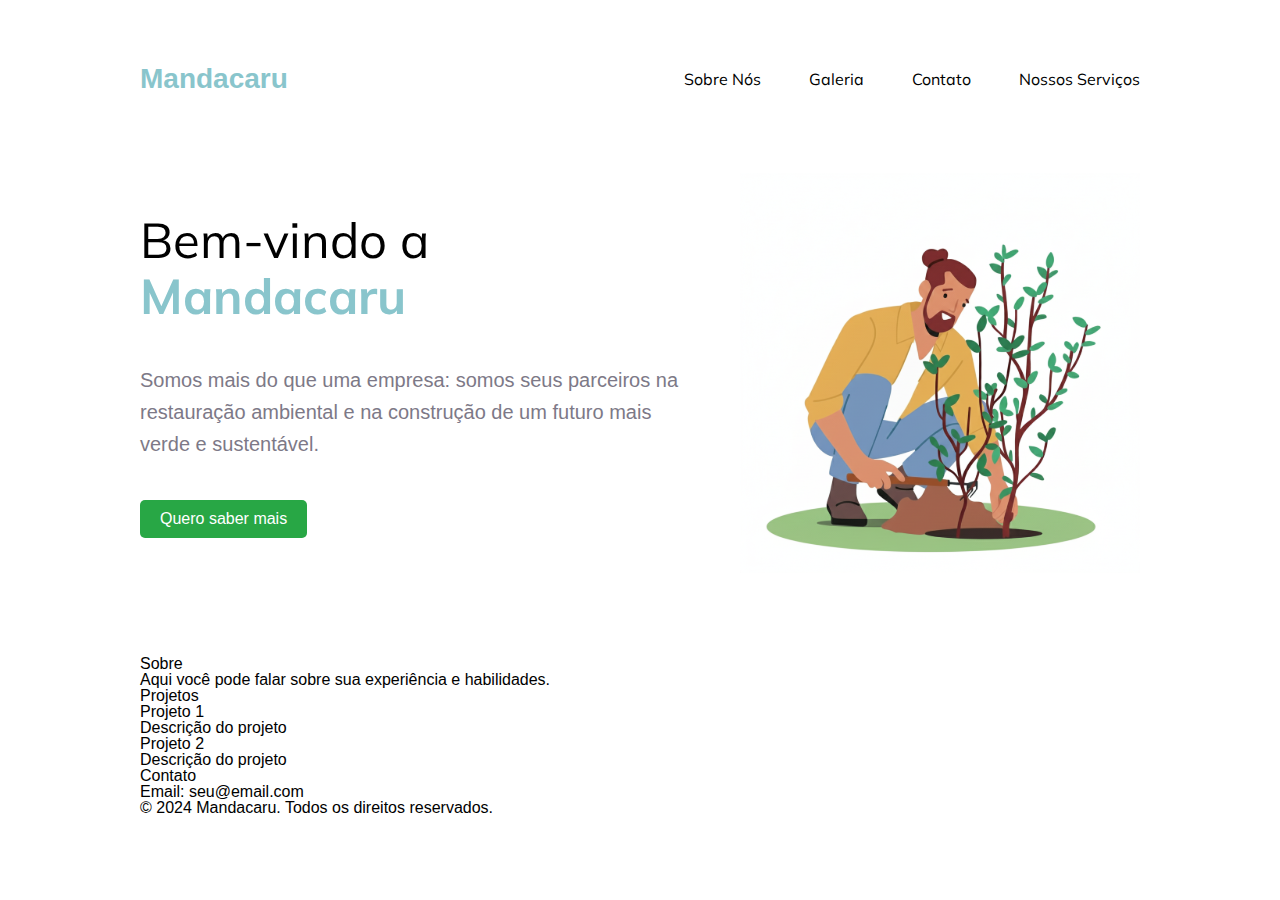
<file: index.html>
<!DOCTYPE html>
<html lang="pt-BR">

<head>
    <meta charset="UTF-8">
    <link rel="preconnect" href="https://fonts.googleapis.com">
    <link rel="preconnect" href="https://fonts.gstatic.com" crossorigin>
    <meta name="viewport" content="width=device-width, initial-scale=1.0">
    <title>Mandacaru - Soluções Eco-Friendly</title>
    <meta name="description" content= "Uma firma de engenharia ambiental para restauração ecológica">
    <meta name="author" content="Caio Nascimento Mizerani">
    <meta name="author" content="Rubens dos Santos Pinto">
    <link rel="stylesheet" href="css/_variaveis.css">
    <link rel="stylesheet" href="css/_reset.css">
    <link rel="stylesheet" href="css/styles.css">
    <link href="https://fonts.googleapis.com/css2?family=Mulish:wght@400;700&family=Open+Sans:wght@400;700&display=swap"
        rel="stylesheet">
    <meta property="og:title" content="Mandacaru - Soluções Eco-Friendly">
    <meta property="og:site_name" content="Mandacaru - Portfólio">
    <meta property="og:description" content="Uma firma de engenharia ambiental para restauração ecológica">
    <meta property="og:type" content="website">
</head>

<body>
    <div class="page">
        <header>
            <nav>
                <a id="logo" href="#">Mandacaru</a>
                <div class="list">
                    <div class="item"><a href="sobre.html">Sobre Nós</a></div>
                    <div class="item"><a href="galeria.html">Galeria</a></div>
                    <div class="item"><a href="contatos.html">Contato</a></div>
                    <div class="item"><a href="servicos.html">Nossos Serviços</a></div>
                </ul>
            </nav>
        </header>

        <main>
            <section id="hero">
                <div class="content">
                    <h1 class="title">Bem-vindo a <span>Mandacaru</span></h1>
                    <p class="subtitle">Somos mais do que uma empresa: somos seus parceiros na restauração ambiental e na construção de um futuro mais verde e sustentável.</p>
                    <button class="button">Quero saber mais</button>
                </div>
                <div class="image">
                    <img src="./assets/images/plant.svg" alt="Imagem de um homem cultivando um planta">
                </div>
            </section>

            <section id="sobre">
                <h2>Sobre</h2>
                <p>Aqui você pode falar sobre sua experiência e habilidades.</p>
            </section>

            <section id="projetos">
                <h2>Projetos</h2>
                <article>
                    <h3>Projeto 1</h3>
                    <p>Descrição do projeto</p>
                </article>
                <article>
                    <h3>Projeto 2</h3>
                    <p>Descrição do projeto</p>
                </article>
            </section>

            <section id="contato">
                <h2>Contato</h2>
                <p>Email: seu@email.com</p>
            </section>
        </main>

        <footer>
            <p>&copy; 2024 Mandacaru. Todos os direitos reservados.</p>
        </footer>

    </div>
</body>

</html>
</file>
<file: css/_variaveis.css>
:root {
  /* Cores de Destaque da Marca (Louvre) */
  --cor-louvre-primaria: #CA994D; /* Um tom de Ouro/Ocre (Tussock), muito usado em links e botões de destaque. */
  --cor-louvre-secundaria: #7F5229; /* Um Marrom/Castanho (Nutmeg), usado em detalhes e tons mais escuros. */
  
  /* Cores de Fundo e Texto */
  --cor-louvre-fundo: #FFFFFF; /* Fundo principal claro. */
  --cor-louvre-texto: #000000; /* Cor principal do texto (Preto). */

  /* Cores de Destaque dos botoes */
  --cor-botao-primario: #2D5016; /* Verde escuro elegante (inspirado no Louvre) */
  --cor-botao-primario-hover: #3A6B1C; /* Verde mais claro para hover */
  --cor-botao-secundario: #4A7C59; /* Verde médio para botões secundários */
  --cor-botao-secundario-hover: #5A8C69; /* Verde mais claro para hover secundário */
  --cor-botao-sucesso: #28A745; /* Verde de sucesso */
  --cor-botao-sucesso-hover: #218838; /* Verde de sucesso hover */
}
</file>
<file: css/styles.css>
body {
  font-family: 'Inter', sans-serif;
  background: var(--cor-louvre-fundo);
  min-height: 100vh;
}

.page {
  width: 1000px;
  margin: 0 auto;
  padding-top: 65px;
}

#logo {
  font-size: 28px;
  font-weight: bold;
  color: #89c5cc;
}

/* criando botão verde para contatos no estilo eatsap*/
.button {
  background-color: var(--cor-botao-sucesso);
  color: white;
  padding: 10px 20px;
  border-radius: 5px;
  border: none;
  cursor: pointer;
}

.button:hover {
  background-color: var(--cor-botao-sucesso-hover);
  transition: background-color 0.3s ease;
  cursor: pointer;
}


.list {
  display: flex;
  gap: 48px;
  list-style: none;
  margin: 0;
  padding: 0;
}

.item a {
  text-decoration: none;
  color: var(--cor-louvre-texto);
}

.list .item a:hover {
  font-weight: bold;
  opacity: 1;
}

.list,
.title {
  font-family: "Mulish", sans-serif;
}

nav {
  display: flex;
  align-items: center;
  justify-content: space-between;
}

.title {
  font-size: 49px;
  line-height: 56px;
  color: var(--cor-louvre-texto);

  font-weight: normal;

  width: 490px;
}

.title span {
  color: #89c5cc;
  font-weight: bold;
}

.subtitle {
  font-size: 20px;
  line-height: 32px;
  color: #7d7987;
  margin: 40px 0;
}

/* Estilos para a seção hero */
#hero {
  display: flex;
  align-items: center;
  gap: 60px;
  margin: 80px 0;
}

.content {
  flex: 1;
}

.image {
  flex: 0 0 400px;
}

.image img {
  width: 100%;
  height: auto;
  max-width: 400px;
  object-fit: contain;
}

.footer-clean {
  padding:50px 0;
  /* background-image: linear-gradient(to bottom, white, #F8ECD1); */
  background-color:#fff;
  color:#1E1E1F;
}

.footer-clean h3 {
  margin-top:0;
  margin-bottom:12px;
  font-weight:bold;
  font-size:16px;
}

.footer-clean ul {
  padding:0;
  list-style:none;
  line-height:1.6;
  font-size:15px;
  margin-bottom:0;
}

.footer-clean ul a {
  color:inherit;
  text-decoration:none;
  opacity:0.8;
}

.footer-clean ul a:hover {
  opacity:1;
}

.footer-clean .item.social {
  text-align:right;
}

@media (max-width:767px) {
  .footer-clean .item {
    text-align:center;
    padding-bottom:20px;
  }
}

@media (max-width: 768px) {
  .footer-clean .item.social {
    text-align:center;
  }
}

.footer-clean .item.social > a {
  font-size:24px;
  width:40px;
  height:40px;
  line-height:40px;
  display:inline-block;
  text-align:center;
  border-radius:50%;
  border:1px solid #ccc;
  margin-left:10px;
  margin-top:22px;
  color:inherit;
  opacity:0.75;
}

.footer-clean .item.social > a:hover {
  opacity:0.9;
}

@media (max-width:991px) {
  .footer-clean .item.social > a {
    margin-top:40px;
  }
}

@media (max-width:767px) {
  .footer-clean .item.social > a {
    margin-top:10px;
  }
}

.footer-clean .copyright {
  margin-top:14px;
  margin-bottom:0;
  font-size:13px;
  opacity:0.6;
}
</file>
